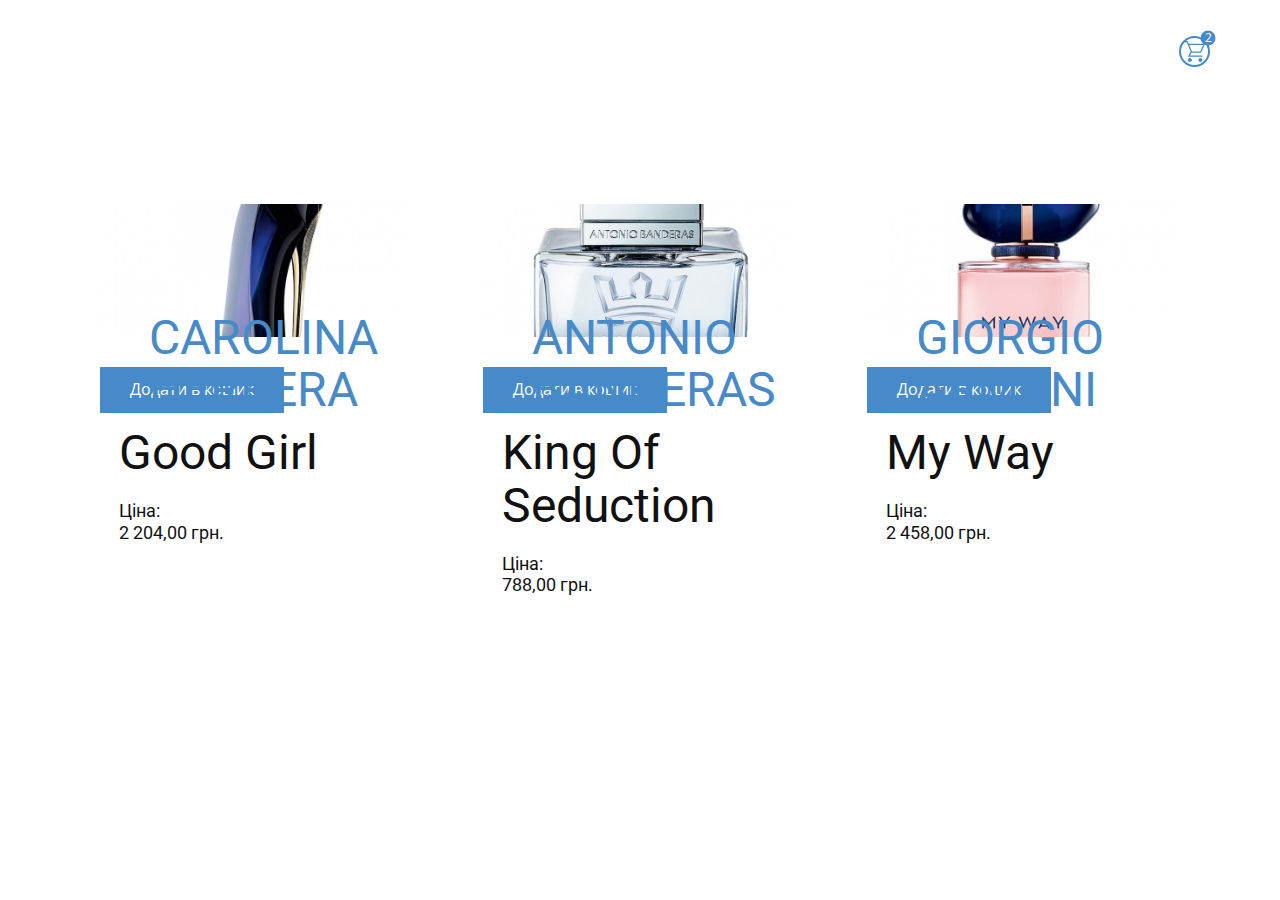
<file: index.html>
<!DOCTYPE html>
<html style="font-size: 16px;">
  <head>
    <meta name="viewport" content="width=device-width, initial-scale=1.0">
    <meta charset="utf-8">
    <meta name="keywords" content="CAROLINA HERRERAGood Girl, ​ANTONIO BANDERASKing Of Seduction, GIORGIO ARMANIMy Way">
    <meta name="description" content="">
    <meta name="page_type" content="np-template-header-footer-from-plugin">
    <title>О нас</title>
    <link rel="stylesheet" href="nicepage.css" media="screen">
<link rel="stylesheet" href="О-нас.css" media="screen">
    <script class="u-script" type="text/javascript" src="jquery.js" defer=""></script>
    <script class="u-script" type="text/javascript" src="nicepage.js" defer=""></script>
    <meta name="generator" content="Nicepage 4.9.5, nicepage.com">
    
    <link id="u-theme-google-font" rel="stylesheet" href="https://fonts.googleapis.com/css?family=Roboto:100,100i,300,300i,400,400i,500,500i,700,700i,900,900i|Open+Sans:300,300i,400,400i,500,500i,600,600i,700,700i,800,800i">
    
    
    
    
    <script type="application/ld+json">{
		"@context": "http://schema.org",
		"@type": "Organization",
		"name": ""
}</script>
    <meta name="theme-color" content="#478ac9">
    <meta property="og:title" content="О нас">
    <meta property="og:type" content="website">
  </head>
  <body data-home-page="О-нас.html" data-home-page-title="О нас" class="u-body u-xl-mode"><header class="u-clearfix u-header u-header" id="sec-addf"><div class="u-align-left-xs u-clearfix u-sheet u-valign-middle-lg u-valign-middle-md u-valign-middle-sm u-valign-middle-xl u-sheet-1"><!--shopping_cart-->
        <a class="u-shopping-cart u-shopping-cart-1" href="#"><span class="u-border-2 u-border-palette-1-base u-icon u-icon-circle u-shopping-cart-icon u-text-palette-1-base u-icon-1"><svg class="u-svg-link" preserveAspectRatio="xMidYMin slice" viewBox="0 0 16 16" style=""><use xmlns:xlink="http://www.w3.org/1999/xlink" xlink:href="#svg-b035"></use></svg><svg class="u-svg-content" viewBox="0 0 16 16" x="0px" y="0px" id="svg-b035"><path d="M14.5,3l-2.1,5H6.1L5.9,7.6L4,3H14.5 M0,0v1h2.1L5,8l-2,4h11v-1H4.6l1-2H13l3-7H3.6L2.8,0H0z M12.5,13
	c-0.8,0-1.5,0.7-1.5,1.5s0.7,1.5,1.5,1.5s1.5-0.7,1.5-1.5S13.3,13,12.5,13L12.5,13z M4.5,13C3.7,13,3,13.7,3,14.5S3.7,16,4.5,16
	S6,15.3,6,14.5S5.3,13,4.5,13L4.5,13z"></path></svg>
        <span class="u-icon-circle u-palette-1-base u-shopping-cart-count" style="font-size: 0.75rem;"><!--shopping_cart_count-->2<!--/shopping_cart_count--></span>
    </span>
        </a><!--/shopping_cart-->
      </div></header>
    <section class="u-clearfix u-section-1" id="sec-34e7">
      <div class="u-clearfix u-sheet u-sheet-1"><!--blog--><!--blog_options_json--><!--{"type":"Recent","source":"","tags":"","count":""}--><!--/blog_options_json-->
        <div class="u-blog u-container-style u-expanded-width u-layout-horizontal u-blog-1">
          <div class="u-list-control"></div>
          <div class="u-repeater u-repeater-1"><!--blog_post-->
            <div class="u-blog-post u-container-style u-repeater-item">
              <div class="u-container-layout u-similar-container u-container-layout-1">
                <a class="u-post-header-link" href="blog/пост-5.html"><!--blog_post_image-->
                  <img src="images/carolina-herrera-good-girl.jpg" alt="" class="u-blog-control u-expanded-width-lg u-expanded-width-md u-expanded-width-sm u-expanded-width-xl u-image u-image-default u-image-1" data-image-width="720" data-image-height="720"><!--/blog_post_image-->
                </a>
                <a id = "yourId2" class="u-btn u-button-style u-btn-1">Додати в кошик</a>
                <h1 class="u-text u-text-1">
                  <a href="https://www.brocard.ua/ua/brand/carolina_herrera" class="brand-name u-active-none u-border-none u-btn u-button-style u-hover-none u-none u-text-palette-1-base u-btn-2">CAROLINA HERRERA</a>Good Girl
                </h1>
                <h6 class="u-text u-text-2"> Ціна:<br>2&nbsp;204,00&nbsp;грн.
                </h6>
              </div>
            </div><!--/blog_post--><!--blog_post-->
            <div class="u-blog-post u-container-style u-repeater-item">
              <div class="u-container-layout u-similar-container u-container-layout-2">
                <a class="u-post-header-link" href="blog/пост-4.html"><!--blog_post_image-->
                  <img src="images/antonio-banderas-king-of-seduction.jpg" alt="" class="u-blog-control u-expanded-width-lg u-expanded-width-md u-expanded-width-sm u-expanded-width-xl u-image u-image-default u-image-2" data-image-width="720" data-image-height="720"><!--/blog_post_image-->
                </a>
                <a id = "yourId1"class="u-btn u-button-style u-btn-3">Додати в кошик</a>
                <h1 class="u-text u-text-3">
                  <a href="https://www.brocard.ua/ua/brand/antonio_banderas" class="brand-name u-active-none u-border-none u-btn u-button-style u-hover-none u-none u-text-palette-1-base u-btn-4">ANTONIO BANDERAS</a>King Of Seduction
                </h1>
                <h6 class="u-text u-text-4">Ціна:<br>788,00&nbsp;грн.
                </h6>
              </div>
            </div><!--/blog_post--><!--blog_post-->
            <div class="u-blog-post u-container-style u-repeater-item">
              <div class="u-container-layout u-similar-container u-container-layout-3">
                <a class="u-post-header-link" href="blog/пост-3.html"><!--blog_post_image-->
                  <img src="images/giorgio-armani-my-way.jpg" alt="" class="u-blog-control u-expanded-width-lg u-expanded-width-md u-expanded-width-sm u-expanded-width-xl u-image u-image-default u-image-3" data-image-width="720" data-image-height="720"><!--/blog_post_image-->
                </a>
                <a id = "yourId" class="u-btn u-button-style u-btn-5">Додати в кошик</a>
                <h1 class="u-text u-text-5">
                  <script>
                    document.getElementById('yourId').onclick = function(){
alert('Додано в корзину');
}
                  </script>
			<script>
                    document.getElementById('yourId1').onclick = function(){
alert('Додано в корзину');
}
                  </script>
			<script>
                    document.getElementById('yourId2').onclick = function(){
alert('Додано в корзину');
}
                  </script>
                  <a href="https://www.brocard.ua/ua/brand/giorgio_armani" class="brand-name u-active-none u-border-none u-btn u-button-style u-hover-none u-none u-text-palette-1-base u-btn-6">GIORGIO ARMANI</a>
                  <br>My Way
                </h1>
                <h6 class="u-text u-text-6"> Ціна:<br>2&nbsp;458,00&nbsp;грн.
                </h6>
              </div>
            </div><!--/blog_post-->
          </div>
          <div class="u-list-control"></div>
          <a class="u-absolute-vcenter u-gallery-nav u-gallery-nav-prev u-hidden-xs u-opacity u-opacity-70 u-spacing-10 u-text-body-alt-color u-gallery-nav-1" href="#" role="button">
            <span aria-hidden="true">
              <svg viewBox="0 0 451.847 451.847"><path d="M97.141,225.92c0-8.095,3.091-16.192,9.259-22.366L300.689,9.27c12.359-12.359,32.397-12.359,44.751,0
c12.354,12.354,12.354,32.388,0,44.748L173.525,225.92l171.903,171.909c12.354,12.354,12.354,32.391,0,44.744
c-12.354,12.365-32.386,12.365-44.745,0l-194.29-194.281C100.226,242.115,97.141,234.018,97.141,225.92z"></path></svg>
            </span>
            <span class="sr-only">
              <svg viewBox="0 0 451.847 451.847"><path d="M97.141,225.92c0-8.095,3.091-16.192,9.259-22.366L300.689,9.27c12.359-12.359,32.397-12.359,44.751,0
c12.354,12.354,12.354,32.388,0,44.748L173.525,225.92l171.903,171.909c12.354,12.354,12.354,32.391,0,44.744
c-12.354,12.365-32.386,12.365-44.745,0l-194.29-194.281C100.226,242.115,97.141,234.018,97.141,225.92z"></path></svg>
            </span>
          </a>
          <a class="u-absolute-vcenter u-gallery-nav u-gallery-nav-next u-hidden-xs u-opacity u-opacity-70 u-spacing-10 u-text-body-alt-color u-gallery-nav-2" href="#" role="button">
            <span aria-hidden="true">
              <svg viewBox="0 0 451.846 451.847"><path d="M345.441,248.292L151.154,442.573c-12.359,12.365-32.397,12.365-44.75,0c-12.354-12.354-12.354-32.391,0-44.744
L278.318,225.92L106.409,54.017c-12.354-12.359-12.354-32.394,0-44.748c12.354-12.359,32.391-12.359,44.75,0l194.287,194.284
c6.177,6.18,9.262,14.271,9.262,22.366C354.708,234.018,351.617,242.115,345.441,248.292z"></path></svg>
            </span>
            <span class="sr-only">
              <svg viewBox="0 0 451.846 451.847"><path d="M345.441,248.292L151.154,442.573c-12.359,12.365-32.397,12.365-44.75,0c-12.354-12.354-12.354-32.391,0-44.744
L278.318,225.92L106.409,54.017c-12.354-12.359-12.354-32.394,0-44.748c12.354-12.359,32.391-12.359,44.75,0l194.287,194.284
c6.177,6.18,9.262,14.271,9.262,22.366C354.708,234.018,351.617,242.115,345.441,248.292z"></path></svg>
            </span>
          </a>
        </div><!--/blog-->
      </div>
    </section>
    
    
    
    
    <footer class="u-align-center u-clearfix u-footer u-white u-footer" id="sec-1e5b"><div class="u-align-left-xs u-clearfix u-sheet u-sheet-1"></div></footer>
    
  </body>
</html>
</file>
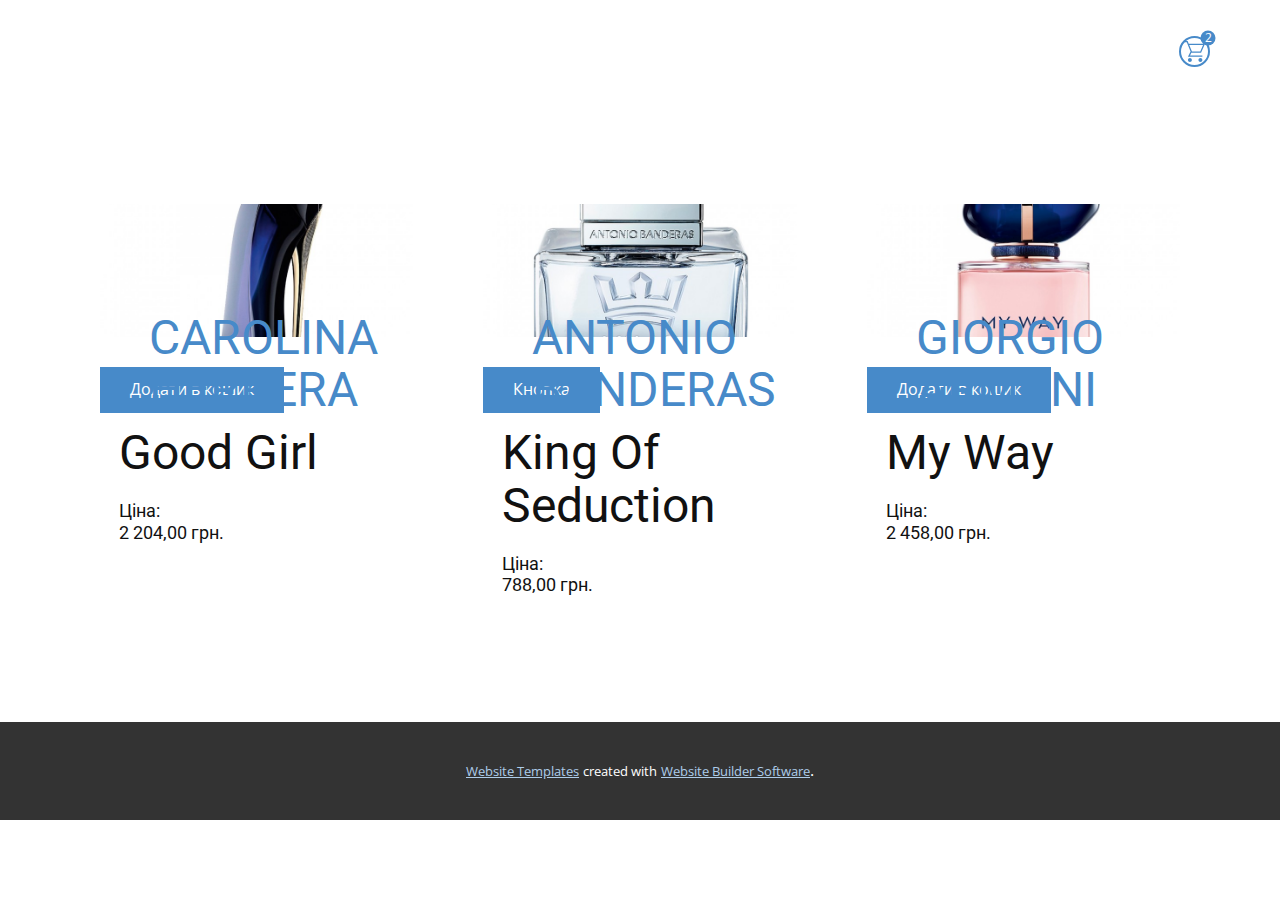
<file: О-нас.html>
<!DOCTYPE html>
<html style="font-size: 16px;">
  <head>
    <meta name="viewport" content="width=device-width, initial-scale=1.0">
    <meta charset="utf-8">
    <meta name="keywords" content="CAROLINA HERRERAGood Girl, ​ANTONIO BANDERASKing Of Seduction, GIORGIO ARMANIMy Way">
    <meta name="description" content="">
    <meta name="page_type" content="np-template-header-footer-from-plugin">
    <title>О нас</title>
    <link rel="stylesheet" href="nicepage.css" media="screen">
<link rel="stylesheet" href="О-нас.css" media="screen">
    <script class="u-script" type="text/javascript" src="jquery.js" defer=""></script>
    <script class="u-script" type="text/javascript" src="nicepage.js" defer=""></script>
    <meta name="generator" content="Nicepage 4.9.5, nicepage.com">
    
    <link id="u-theme-google-font" rel="stylesheet" href="https://fonts.googleapis.com/css?family=Roboto:100,100i,300,300i,400,400i,500,500i,700,700i,900,900i|Open+Sans:300,300i,400,400i,500,500i,600,600i,700,700i,800,800i">
    
    
    
    
    <script type="application/ld+json">{
		"@context": "http://schema.org",
		"@type": "Organization",
		"name": ""
}</script>
    <meta name="theme-color" content="#478ac9">
    <meta property="og:title" content="О нас">
    <meta property="og:type" content="website">
  </head>
  <body class="u-body u-xl-mode"><header class="u-clearfix u-header u-header" id="sec-addf"><div class="u-align-left-xs u-clearfix u-sheet u-valign-middle-lg u-valign-middle-md u-valign-middle-sm u-valign-middle-xl u-sheet-1"><!--shopping_cart-->
        <a class="u-shopping-cart u-shopping-cart-1" href="#"><span class="u-border-2 u-border-palette-1-base u-icon u-icon-circle u-shopping-cart-icon u-text-palette-1-base u-icon-1"><svg class="u-svg-link" preserveAspectRatio="xMidYMin slice" viewBox="0 0 16 16" style=""><use xmlns:xlink="http://www.w3.org/1999/xlink" xlink:href="#svg-b035"></use></svg><svg class="u-svg-content" viewBox="0 0 16 16" x="0px" y="0px" id="svg-b035"><path d="M14.5,3l-2.1,5H6.1L5.9,7.6L4,3H14.5 M0,0v1h2.1L5,8l-2,4h11v-1H4.6l1-2H13l3-7H3.6L2.8,0H0z M12.5,13
	c-0.8,0-1.5,0.7-1.5,1.5s0.7,1.5,1.5,1.5s1.5-0.7,1.5-1.5S13.3,13,12.5,13L12.5,13z M4.5,13C3.7,13,3,13.7,3,14.5S3.7,16,4.5,16
	S6,15.3,6,14.5S5.3,13,4.5,13L4.5,13z"></path></svg>
        <span class="u-icon-circle u-palette-1-base u-shopping-cart-count" style="font-size: 0.75rem;"><!--shopping_cart_count-->2<!--/shopping_cart_count--></span>
    </span>
        </a><!--/shopping_cart-->
      </div></header>
    <section class="u-clearfix u-section-1" id="sec-34e7">
      <div class="u-clearfix u-sheet u-sheet-1"><!--blog--><!--blog_options_json--><!--{"type":"Recent","source":"","tags":"","count":""}--><!--/blog_options_json-->
        <div class="u-blog u-container-style u-expanded-width u-layout-horizontal u-blog-1">
          <div class="u-list-control"></div>
          <div class="u-repeater u-repeater-1"><!--blog_post-->
            <div class="u-blog-post u-container-style u-repeater-item">
              <div class="u-container-layout u-similar-container u-container-layout-1">
                <a class="u-post-header-link" href="blog/пост-5.html"><!--blog_post_image-->
                  <img src="images/carolina-herrera-good-girl.jpg" alt="" class="u-blog-control u-expanded-width-lg u-expanded-width-md u-expanded-width-sm u-expanded-width-xl u-image u-image-default u-image-1" data-image-width="720" data-image-height="720"><!--/blog_post_image-->
                </a>
                <a href="https://nicepage.com/k/retro-website-templates" class="u-btn u-button-style u-btn-1">Додати в кошик</a>
                <h1 class="u-text u-text-1">
                  <a href="https://www.brocard.ua/ua/brand/carolina_herrera" class="brand-name u-active-none u-border-none u-btn u-button-style u-hover-none u-none u-text-palette-1-base u-btn-2">CAROLINA HERRERA</a>Good Girl
                </h1>
                <h6 class="u-text u-text-2"> Ціна:<br>2&nbsp;204,00&nbsp;грн.
                </h6>
              </div>
            </div><!--/blog_post--><!--blog_post-->
            <div class="u-blog-post u-container-style u-repeater-item">
              <div class="u-container-layout u-similar-container u-container-layout-2">
                <a class="u-post-header-link" href="blog/пост-4.html"><!--blog_post_image-->
                  <img src="images/antonio-banderas-king-of-seduction.jpg" alt="" class="u-blog-control u-expanded-width-lg u-expanded-width-md u-expanded-width-sm u-expanded-width-xl u-image u-image-default u-image-2" data-image-width="720" data-image-height="720"><!--/blog_post_image-->
                </a>
                <a href="https://nicepage.com/k/retro-website-templates" class="u-btn u-button-style u-btn-3">Кнопка</a>
                <h1 class="u-text u-text-3">
                  <a href="https://www.brocard.ua/ua/brand/antonio_banderas" class="brand-name u-active-none u-border-none u-btn u-button-style u-hover-none u-none u-text-palette-1-base u-btn-4">ANTONIO BANDERAS</a>King Of Seduction
                </h1>
                <h6 class="u-text u-text-4">Ціна:<br>788,00&nbsp;грн.
                </h6>
              </div>
            </div><!--/blog_post--><!--blog_post-->
            <div class="u-blog-post u-container-style u-repeater-item">
              <div class="u-container-layout u-similar-container u-container-layout-3">
                <a class="u-post-header-link" href="blog/пост-3.html"><!--blog_post_image-->
                  <img src="images/giorgio-armani-my-way.jpg" alt="" class="u-blog-control u-expanded-width-lg u-expanded-width-md u-expanded-width-sm u-expanded-width-xl u-image u-image-default u-image-3" data-image-width="720" data-image-height="720"><!--/blog_post_image-->
                </a>
                <a href="https://nicepage.com/k/retro-website-templates" class="u-btn u-button-style u-btn-5">Додати в кошик</a>
                <h1 class="u-text u-text-5">
                  <a href="https://www.brocard.ua/ua/brand/giorgio_armani" class="brand-name u-active-none u-border-none u-btn u-button-style u-hover-none u-none u-text-palette-1-base u-btn-6">GIORGIO ARMANI</a>
                  <br>My Way
                </h1>
                <h6 class="u-text u-text-6"> Ціна:<br>2&nbsp;458,00&nbsp;грн.
                </h6>
              </div>
            </div><!--/blog_post-->
          </div>
          <div class="u-list-control"></div>
          <a class="u-absolute-vcenter u-gallery-nav u-gallery-nav-prev u-hidden-xs u-opacity u-opacity-70 u-spacing-10 u-text-body-alt-color u-gallery-nav-1" href="#" role="button">
            <span aria-hidden="true">
              <svg viewBox="0 0 451.847 451.847"><path d="M97.141,225.92c0-8.095,3.091-16.192,9.259-22.366L300.689,9.27c12.359-12.359,32.397-12.359,44.751,0
c12.354,12.354,12.354,32.388,0,44.748L173.525,225.92l171.903,171.909c12.354,12.354,12.354,32.391,0,44.744
c-12.354,12.365-32.386,12.365-44.745,0l-194.29-194.281C100.226,242.115,97.141,234.018,97.141,225.92z"></path></svg>
            </span>
            <span class="sr-only">
              <svg viewBox="0 0 451.847 451.847"><path d="M97.141,225.92c0-8.095,3.091-16.192,9.259-22.366L300.689,9.27c12.359-12.359,32.397-12.359,44.751,0
c12.354,12.354,12.354,32.388,0,44.748L173.525,225.92l171.903,171.909c12.354,12.354,12.354,32.391,0,44.744
c-12.354,12.365-32.386,12.365-44.745,0l-194.29-194.281C100.226,242.115,97.141,234.018,97.141,225.92z"></path></svg>
            </span>
          </a>
          <a class="u-absolute-vcenter u-gallery-nav u-gallery-nav-next u-hidden-xs u-opacity u-opacity-70 u-spacing-10 u-text-body-alt-color u-gallery-nav-2" href="#" role="button">
            <span aria-hidden="true">
              <svg viewBox="0 0 451.846 451.847"><path d="M345.441,248.292L151.154,442.573c-12.359,12.365-32.397,12.365-44.75,0c-12.354-12.354-12.354-32.391,0-44.744
L278.318,225.92L106.409,54.017c-12.354-12.359-12.354-32.394,0-44.748c12.354-12.359,32.391-12.359,44.75,0l194.287,194.284
c6.177,6.18,9.262,14.271,9.262,22.366C354.708,234.018,351.617,242.115,345.441,248.292z"></path></svg>
            </span>
            <span class="sr-only">
              <svg viewBox="0 0 451.846 451.847"><path d="M345.441,248.292L151.154,442.573c-12.359,12.365-32.397,12.365-44.75,0c-12.354-12.354-12.354-32.391,0-44.744
L278.318,225.92L106.409,54.017c-12.354-12.359-12.354-32.394,0-44.748c12.354-12.359,32.391-12.359,44.75,0l194.287,194.284
c6.177,6.18,9.262,14.271,9.262,22.366C354.708,234.018,351.617,242.115,345.441,248.292z"></path></svg>
            </span>
          </a>
        </div><!--/blog-->
      </div>
    </section>
    
    
    
    
    <footer class="u-align-center u-clearfix u-footer u-white u-footer" id="sec-1e5b"><div class="u-align-left-xs u-clearfix u-sheet u-sheet-1"></div></footer>
    <section class="u-backlink u-clearfix u-grey-80">
      <a class="u-link" href="https://nicepage.com/website-templates" target="_blank">
        <span>Website Templates</span>
      </a>
      <p class="u-text">
        <span>created with</span>
      </p>
      <a class="u-link" href="" target="_blank">
        <span>Website Builder Software</span>
      </a>. 
    </section>
  </body>
</html>
</file>
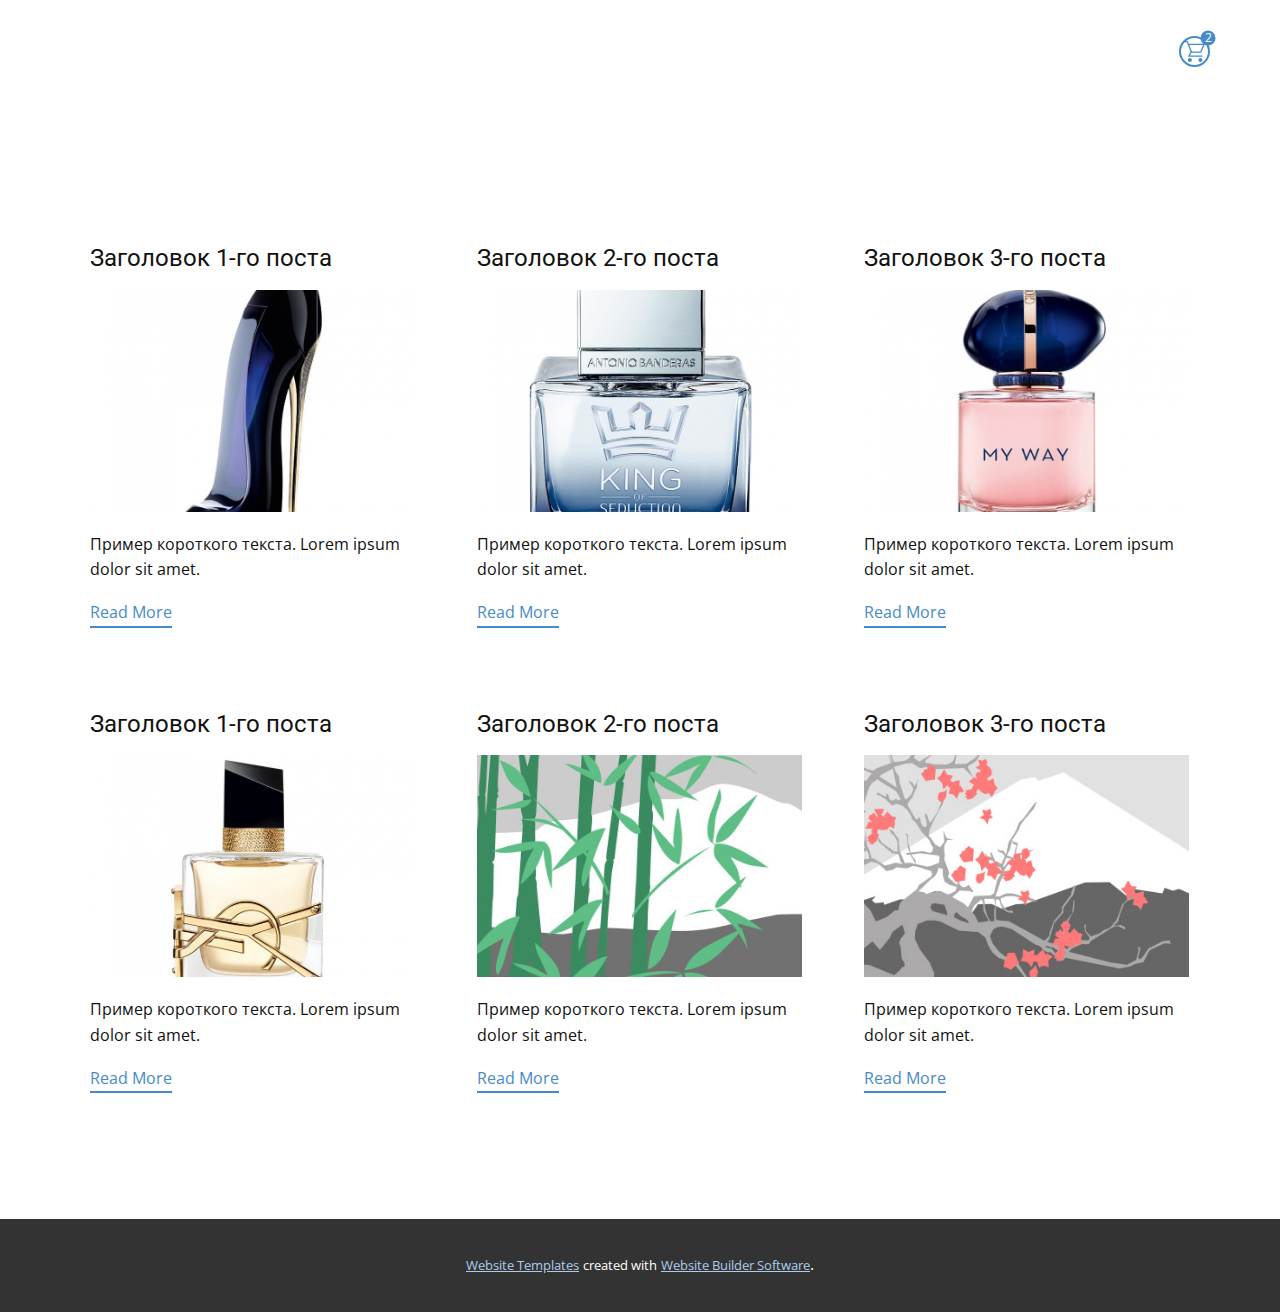
<file: blog/blog.html>
<html style="font-size: 16px;"><head>
    <meta name="viewport" content="width=device-width, initial-scale=1.0">
    <meta charset="utf-8">
    <meta name="keywords" content="Welcome!">
    <meta name="description" content="">
    <meta name="page_type" content="np-template-header-footer-from-plugin">
    <title>Blog Template</title>
    <link rel="stylesheet" href="../nicepage.css" media="screen">
<link rel="stylesheet" href="../Blog-Template.css" media="screen">
    <script class="u-script" type="text/javascript" src="../jquery.js" defer=""></script>
    <script class="u-script" type="text/javascript" src="../nicepage.js" defer=""></script>
    <meta name="generator" content="Nicepage 4.9.5, nicepage.com">
    <link id="u-theme-google-font" rel="stylesheet" href="https://fonts.googleapis.com/css?family=Roboto:100,100i,300,300i,400,400i,500,500i,700,700i,900,900i|Open+Sans:300,300i,400,400i,500,500i,600,600i,700,700i,800,800i">
    
    
    
    
    <script type="application/ld+json">{
		"@context": "http://schema.org",
		"@type": "Organization",
		"name": ""
}</script>
    <meta name="theme-color" content="#478ac9">
  </head>
  <body class="u-body u-xl-mode"><header class="u-clearfix u-header u-header" id="sec-addf"><div class="u-align-left-xs u-clearfix u-sheet u-valign-middle-lg u-valign-middle-md u-valign-middle-sm u-valign-middle-xl u-sheet-1"><!--shopping_cart-->
        <a class="u-shopping-cart u-shopping-cart-1" href="#"><span class="u-border-2 u-border-palette-1-base u-icon u-icon-circle u-shopping-cart-icon u-text-palette-1-base u-icon-1"><svg class="u-svg-link" preserveAspectRatio="xMidYMin slice" viewBox="0 0 16 16" style=""><use xmlns:xlink="http://www.w3.org/1999/xlink" xlink:href="#svg-b035"></use></svg><svg class="u-svg-content" viewBox="0 0 16 16" x="0px" y="0px" id="svg-b035"><path d="M14.5,3l-2.1,5H6.1L5.9,7.6L4,3H14.5 M0,0v1h2.1L5,8l-2,4h11v-1H4.6l1-2H13l3-7H3.6L2.8,0H0z M12.5,13
	c-0.8,0-1.5,0.7-1.5,1.5s0.7,1.5,1.5,1.5s1.5-0.7,1.5-1.5S13.3,13,12.5,13L12.5,13z M4.5,13C3.7,13,3,13.7,3,14.5S3.7,16,4.5,16
	S6,15.3,6,14.5S5.3,13,4.5,13L4.5,13z"></path></svg>
        <span class="u-icon-circle u-palette-1-base u-shopping-cart-count" style="font-size: 0.75rem;"><!--shopping_cart_count-->2<!--/shopping_cart_count--></span>
    </span>
        </a><!--/shopping_cart-->
      </div></header>
    <section class="u-clearfix u-section-1" id="sec-68e6">
      <div class="u-clearfix u-sheet u-valign-middle u-sheet-1"><!--blog--><!--blog_options_json--><!--{"type":"Recent","source":"","tags":"","count":""}--><!--/blog_options_json-->
        <div class="u-blog u-expanded-width u-repeater u-repeater-1"><!--blog_post-->
          <div class="u-blog-post u-container-style u-repeater-item u-white u-repeater-item-1">
            <div class="u-container-layout u-similar-container u-valign-top u-container-layout-1"><!--blog_post_header-->
              <h4 class="u-blog-control u-text u-text-1">
                <a class="u-post-header-link" href="../blog/пост-5.html"><!--blog_post_header_content-->Заголовок 1-го поста<!--/blog_post_header_content--></a>
              </h4><!--/blog_post_header--><!--blog_post_image-->
              <a class="u-post-header-link" href="../blog/пост-5.html"><img alt="" class="u-blog-control u-expanded-width u-image u-image-default u-image-1" src="../images/carolina-herrera-good-girl.jpg"></a><!--/blog_post_image--><!--blog_post_content-->
              <div class="u-blog-control u-post-content u-text u-text-2 fr-view">Пример короткого текста. Lorem ipsum dolor sit amet.</div><!--/blog_post_content--><!--blog_post_readmore-->
              <a href="../blog/пост-5.html" class="u-blog-control u-border-2 u-border-palette-1-base u-btn u-btn-rectangle u-button-style u-none u-btn-1"><!--blog_post_readmore_content--><!--options_json--><!--{"content":"Read More","defaultValue":"Читать дальше"}--><!--/options_json-->Read More<!--/blog_post_readmore_content--></a><!--/blog_post_readmore-->
            </div>
          </div><div class="u-blog-post u-container-style u-repeater-item u-video-cover u-white">
            <div class="u-container-layout u-similar-container u-valign-top u-container-layout-2"><!--blog_post_header-->
              <h4 class="u-blog-control u-text u-text-3">
                <a class="u-post-header-link" href="../blog/пост-4.html"><!--blog_post_header_content-->Заголовок 2-го поста<!--/blog_post_header_content--></a>
              </h4><!--/blog_post_header--><!--blog_post_image-->
              <a class="u-post-header-link" href="../blog/пост-4.html"><img alt="" class="u-blog-control u-expanded-width u-image u-image-default u-image-2" src="../images/antonio-banderas-king-of-seduction.jpg"></a><!--/blog_post_image--><!--blog_post_content-->
              <div class="u-blog-control u-post-content u-text u-text-4 fr-view">Пример короткого текста. Lorem ipsum dolor sit amet.</div><!--/blog_post_content--><!--blog_post_readmore-->
              <a href="../blog/пост-4.html" class="u-blog-control u-border-2 u-border-palette-1-base u-btn u-btn-rectangle u-button-style u-none u-btn-2"><!--blog_post_readmore_content--><!--options_json--><!--{"content":"Read More","defaultValue":"Читать дальше"}--><!--/options_json-->Read More<!--/blog_post_readmore_content--></a><!--/blog_post_readmore-->
            </div>
          </div><div class="u-blog-post u-container-style u-repeater-item u-video-cover u-white">
            <div class="u-container-layout u-similar-container u-valign-top u-container-layout-3"><!--blog_post_header-->
              <h4 class="u-blog-control u-text u-text-5">
                <a class="u-post-header-link" href="../blog/пост-3.html"><!--blog_post_header_content-->Заголовок 3-го поста<!--/blog_post_header_content--></a>
              </h4><!--/blog_post_header--><!--blog_post_image-->
              <a class="u-post-header-link" href="../blog/пост-3.html"><img alt="" class="u-blog-control u-expanded-width u-image u-image-default u-image-3" src="../images/giorgio-armani-my-way.jpg"></a><!--/blog_post_image--><!--blog_post_content-->
              <div class="u-blog-control u-post-content u-text u-text-6 fr-view">Пример короткого текста. Lorem ipsum dolor sit amet.</div><!--/blog_post_content--><!--blog_post_readmore-->
              <a href="../blog/пост-3.html" class="u-blog-control u-border-2 u-border-palette-1-base u-btn u-btn-rectangle u-button-style u-none u-btn-3"><!--blog_post_readmore_content--><!--options_json--><!--{"content":"Read More","defaultValue":"Читать дальше"}--><!--/options_json-->Read More<!--/blog_post_readmore_content--></a><!--/blog_post_readmore-->
            </div>
          </div><div class="u-blog-post u-container-style u-repeater-item u-white u-repeater-item-1">
            <div class="u-container-layout u-similar-container u-valign-top u-container-layout-1"><!--blog_post_header-->
              <h4 class="u-blog-control u-text u-text-1">
                <a class="u-post-header-link" href="../blog/пост-2.html"><!--blog_post_header_content-->Заголовок 1-го поста<!--/blog_post_header_content--></a>
              </h4><!--/blog_post_header--><!--blog_post_image-->
              <a class="u-post-header-link" href="../blog/пост-2.html"><img alt="" class="u-blog-control u-expanded-width u-image u-image-default u-image-1" src="../images/yves-saint-laurent-libre.jpg"></a><!--/blog_post_image--><!--blog_post_content-->
              <div class="u-blog-control u-post-content u-text u-text-2 fr-view">Пример короткого текста. Lorem ipsum dolor sit amet.</div><!--/blog_post_content--><!--blog_post_readmore-->
              <a href="../blog/пост-2.html" class="u-blog-control u-border-2 u-border-palette-1-base u-btn u-btn-rectangle u-button-style u-none u-btn-1"><!--blog_post_readmore_content--><!--options_json--><!--{"content":"Read More","defaultValue":"Читать дальше"}--><!--/options_json-->Read More<!--/blog_post_readmore_content--></a><!--/blog_post_readmore-->
            </div>
          </div><div class="u-blog-post u-container-style u-repeater-item u-video-cover u-white">
            <div class="u-container-layout u-similar-container u-valign-top u-container-layout-2"><!--blog_post_header-->
              <h4 class="u-blog-control u-text u-text-3">
                <a class="u-post-header-link" href="../blog/пост-1.html"><!--blog_post_header_content-->Заголовок 2-го поста<!--/blog_post_header_content--></a>
              </h4><!--/blog_post_header--><!--blog_post_image-->
              <a class="u-post-header-link" href="../blog/пост-1.html"><img alt="" class="u-blog-control u-expanded-width u-image u-image-default u-image-2" src="[data-uri]"></a><!--/blog_post_image--><!--blog_post_content-->
              <div class="u-blog-control u-post-content u-text u-text-4 fr-view">Пример короткого текста. Lorem ipsum dolor sit amet.</div><!--/blog_post_content--><!--blog_post_readmore-->
              <a href="../blog/пост-1.html" class="u-blog-control u-border-2 u-border-palette-1-base u-btn u-btn-rectangle u-button-style u-none u-btn-2"><!--blog_post_readmore_content--><!--options_json--><!--{"content":"Read More","defaultValue":"Читать дальше"}--><!--/options_json-->Read More<!--/blog_post_readmore_content--></a><!--/blog_post_readmore-->
            </div>
          </div><div class="u-blog-post u-container-style u-repeater-item u-video-cover u-white">
            <div class="u-container-layout u-similar-container u-valign-top u-container-layout-3"><!--blog_post_header-->
              <h4 class="u-blog-control u-text u-text-5">
                <a class="u-post-header-link" href="../blog/пост.html"><!--blog_post_header_content-->Заголовок 3-го поста<!--/blog_post_header_content--></a>
              </h4><!--/blog_post_header--><!--blog_post_image-->
              <a class="u-post-header-link" href="../blog/пост.html"><img alt="" class="u-blog-control u-expanded-width u-image u-image-default u-image-3" src="[data-uri]"></a><!--/blog_post_image--><!--blog_post_content-->
              <div class="u-blog-control u-post-content u-text u-text-6 fr-view">Пример короткого текста. Lorem ipsum dolor sit amet.</div><!--/blog_post_content--><!--blog_post_readmore-->
              <a href="../blog/пост.html" class="u-blog-control u-border-2 u-border-palette-1-base u-btn u-btn-rectangle u-button-style u-none u-btn-3"><!--blog_post_readmore_content--><!--options_json--><!--{"content":"Read More","defaultValue":"Читать дальше"}--><!--/options_json-->Read More<!--/blog_post_readmore_content--></a><!--/blog_post_readmore-->
            </div>
          </div><!--/blog_post--><!--blog_post-->
          <!--/blog_post--><!--blog_post-->
          <!--/blog_post-->
        </div><!--/blog-->
      </div>
    </section>
    
    
    
    
    <footer class="u-align-center u-clearfix u-footer u-white u-footer" id="sec-1e5b"><div class="u-align-left-xs u-clearfix u-sheet u-sheet-1"></div></footer>
    <section class="u-backlink u-clearfix u-grey-80">
      <a class="u-link" href="https://nicepage.com/website-templates" target="_blank">
        <span>Website Templates</span>
      </a>
      <p class="u-text">
        <span>created with</span>
      </p>
      <a class="u-link" href="" target="_blank">
        <span>Website Builder Software</span>
      </a>. 
    </section>
  
</body></html>
</file>
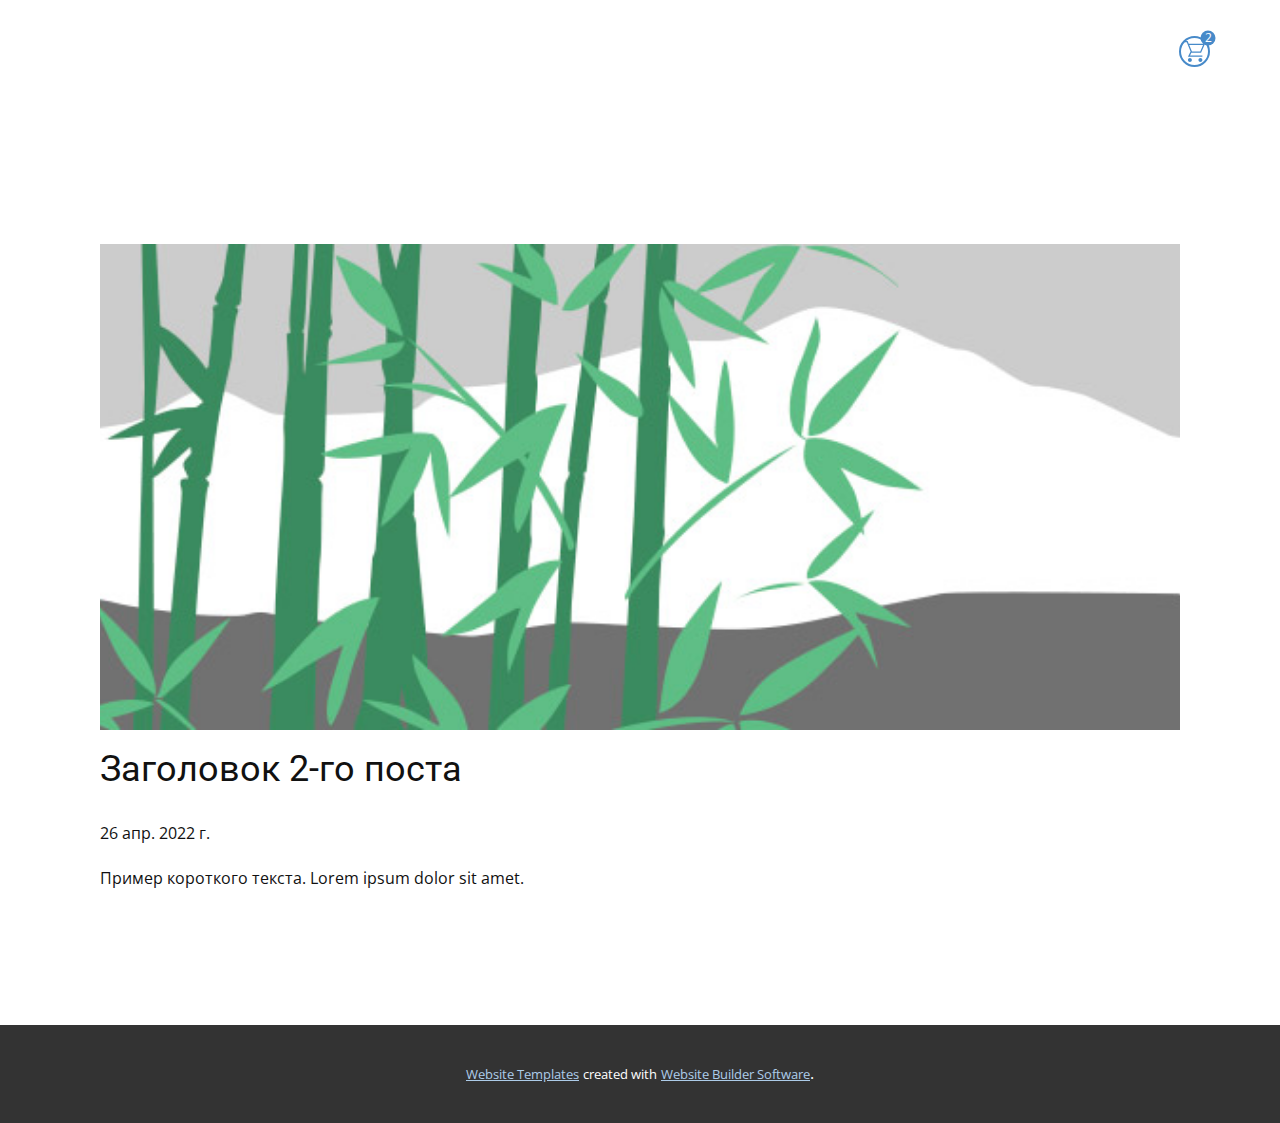
<file: blog/пост-1.html>
<!doctype html>
<html style="font-size: 16px;"><head>
    <meta name="viewport" content="width=device-width, initial-scale=1.0">
    <meta charset="utf-8">
    <meta name="keywords" content="Заголовок 1-го поста">
    <meta name="description" content="">
    <meta name="page_type" content="np-template-header-footer-from-plugin">
    <title>Заголовок 2-го поста</title>
    <link rel="stylesheet" href="../nicepage.css" media="screen">
<link rel="stylesheet" href="../Post-Template.css" media="screen">
    <script class="u-script" type="text/javascript" src="../jquery.js" defer=""></script>
    <script class="u-script" type="text/javascript" src="../nicepage.js" defer=""></script>
    <meta name="generator" content="Nicepage 4.9.5, nicepage.com">
    <link id="u-theme-google-font" rel="stylesheet" href="https://fonts.googleapis.com/css?family=Roboto:100,100i,300,300i,400,400i,500,500i,700,700i,900,900i|Open+Sans:300,300i,400,400i,500,500i,600,600i,700,700i,800,800i">
    
    
    
    
    <script type="application/ld+json">{
		"@context": "http://schema.org",
		"@type": "Organization",
		"name": ""
}</script>
    <meta name="theme-color" content="#478ac9">
  </head>
  <body class="u-body u-xl-mode"><header class="u-clearfix u-header u-header" id="sec-addf"><div class="u-align-left-xs u-clearfix u-sheet u-valign-middle-lg u-valign-middle-md u-valign-middle-sm u-valign-middle-xl u-sheet-1"><!--shopping_cart-->
        <a class="u-shopping-cart u-shopping-cart-1" href="#"><span class="u-border-2 u-border-palette-1-base u-icon u-icon-circle u-shopping-cart-icon u-text-palette-1-base u-icon-1"><svg class="u-svg-link" preserveAspectRatio="xMidYMin slice" viewBox="0 0 16 16" style=""><use xmlns:xlink="http://www.w3.org/1999/xlink" xlink:href="#svg-b035"></use></svg><svg class="u-svg-content" viewBox="0 0 16 16" x="0px" y="0px" id="svg-b035"><path d="M14.5,3l-2.1,5H6.1L5.9,7.6L4,3H14.5 M0,0v1h2.1L5,8l-2,4h11v-1H4.6l1-2H13l3-7H3.6L2.8,0H0z M12.5,13
	c-0.8,0-1.5,0.7-1.5,1.5s0.7,1.5,1.5,1.5s1.5-0.7,1.5-1.5S13.3,13,12.5,13L12.5,13z M4.5,13C3.7,13,3,13.7,3,14.5S3.7,16,4.5,16
	S6,15.3,6,14.5S5.3,13,4.5,13L4.5,13z"></path></svg>
        <span class="u-icon-circle u-palette-1-base u-shopping-cart-count" style="font-size: 0.75rem;"><!--shopping_cart_count-->2<!--/shopping_cart_count--></span>
    </span>
        </a><!--/shopping_cart-->
      </div></header>
    <section class="u-align-center u-clearfix u-section-1" id="sec-4aea">
      <div class="u-clearfix u-sheet u-valign-middle-md u-valign-middle-sm u-valign-middle-xs u-sheet-1"><!--post_details--><!--post_details_options_json--><!--{"source":""}--><!--/post_details_options_json--><!--blog_post-->
        <div class="u-container-style u-expanded-width u-post-details u-post-details-1">
          <div class="u-container-layout u-valign-middle u-container-layout-1"><!--blog_post_image-->
            <img alt="" class="u-blog-control u-expanded-width u-image u-image-default u-image-1" src="[data-uri]"><!--/blog_post_image--><!--blog_post_header-->
            <h2 class="u-blog-control u-text u-text-1">Заголовок 2-го поста</h2><!--/blog_post_header--><!--blog_post_metadata-->
            <div class="u-blog-control u-metadata u-metadata-1"><!--blog_post_metadata_date-->
              <span class="u-meta-date u-meta-icon">26 апр. 2022 г.</span><!--/blog_post_metadata_date--><!--blog_post_metadata_category-->
              <!--/blog_post_metadata_category--><!--blog_post_metadata_comments-->
              <!--/blog_post_metadata_comments-->
            </div><!--/blog_post_metadata--><!--blog_post_content-->
            <div class="u-align-justify u-blog-control u-post-content u-text u-text-2 fr-view">
  Пример короткого текста. Lorem ipsum dolor sit amet.
  </div><!--/blog_post_content-->
          </div>
        </div><!--/blog_post--><!--/post_details-->
      </div>
    </section>
    
    
    
    
    <footer class="u-align-center u-clearfix u-footer u-white u-footer" id="sec-1e5b"><div class="u-align-left-xs u-clearfix u-sheet u-sheet-1"></div></footer>
    <section class="u-backlink u-clearfix u-grey-80">
      <a class="u-link" href="https://nicepage.com/website-templates" target="_blank">
        <span>Website Templates</span>
      </a>
      <p class="u-text">
        <span>created with</span>
      </p>
      <a class="u-link" href="" target="_blank">
        <span>Website Builder Software</span>
      </a>. 
    </section>
  
</body></html>
</file>
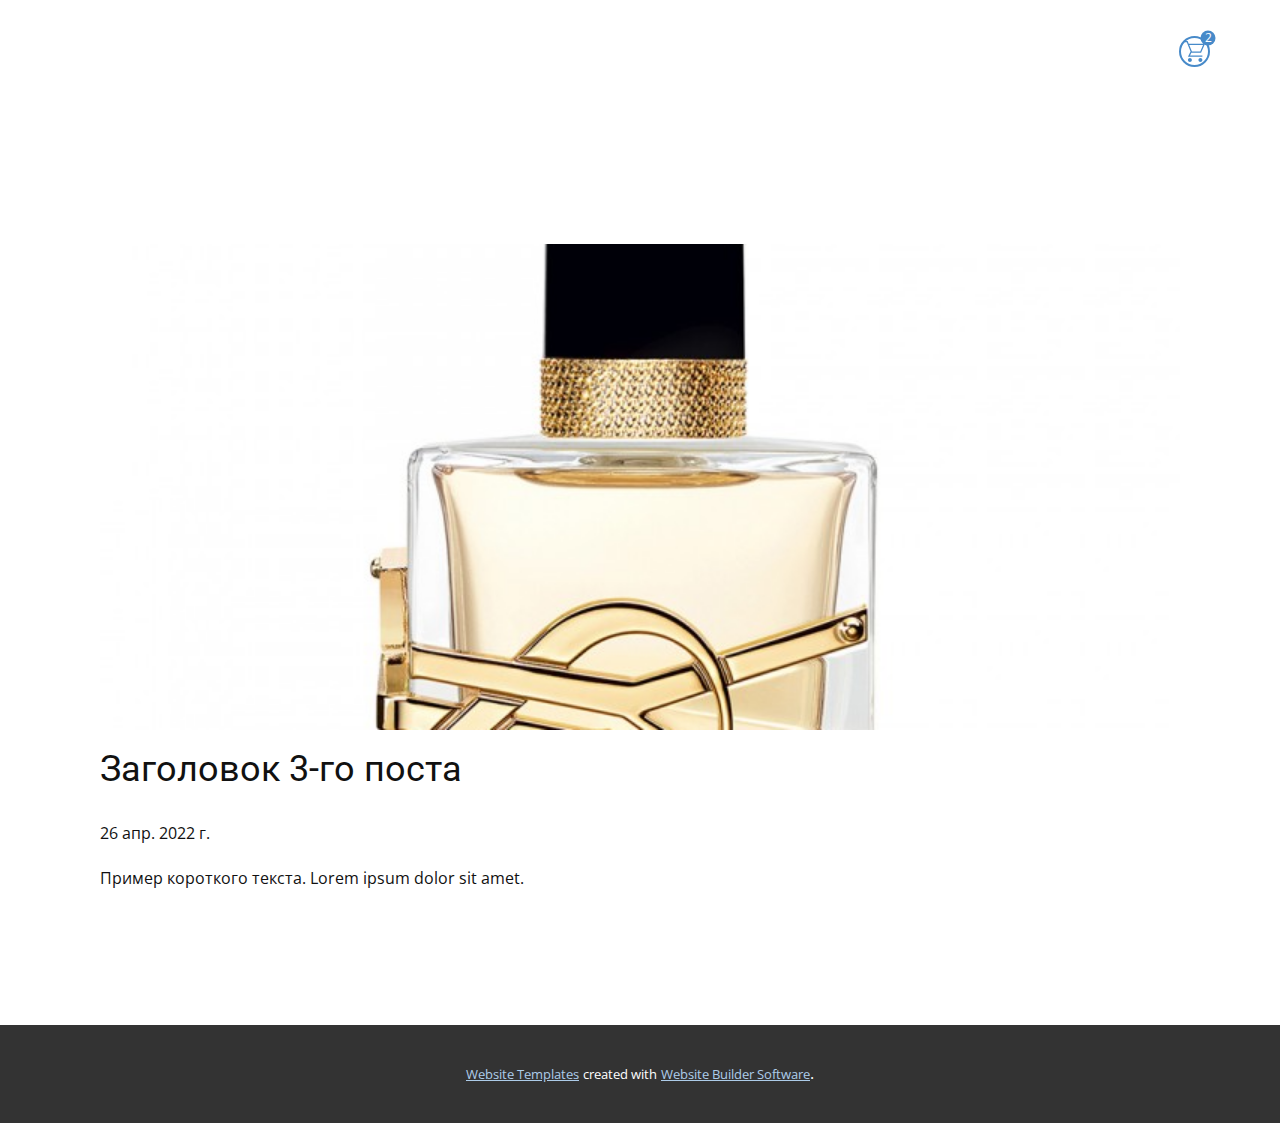
<file: blog/пост-2.html>
<!doctype html>
<html style="font-size: 16px;"><head>
    <meta name="viewport" content="width=device-width, initial-scale=1.0">
    <meta charset="utf-8">
    <meta name="keywords" content="Заголовок 1-го поста">
    <meta name="description" content="">
    <meta name="page_type" content="np-template-header-footer-from-plugin">
    <title>Заголовок 3-го поста</title>
    <link rel="stylesheet" href="../nicepage.css" media="screen">
<link rel="stylesheet" href="../Post-Template.css" media="screen">
    <script class="u-script" type="text/javascript" src="../jquery.js" defer=""></script>
    <script class="u-script" type="text/javascript" src="../nicepage.js" defer=""></script>
    <meta name="generator" content="Nicepage 4.9.5, nicepage.com">
    <link id="u-theme-google-font" rel="stylesheet" href="https://fonts.googleapis.com/css?family=Roboto:100,100i,300,300i,400,400i,500,500i,700,700i,900,900i|Open+Sans:300,300i,400,400i,500,500i,600,600i,700,700i,800,800i">
    
    
    
    
    <script type="application/ld+json">{
		"@context": "http://schema.org",
		"@type": "Organization",
		"name": ""
}</script>
    <meta name="theme-color" content="#478ac9">
  </head>
  <body class="u-body u-xl-mode"><header class="u-clearfix u-header u-header" id="sec-addf"><div class="u-align-left-xs u-clearfix u-sheet u-valign-middle-lg u-valign-middle-md u-valign-middle-sm u-valign-middle-xl u-sheet-1"><!--shopping_cart-->
        <a class="u-shopping-cart u-shopping-cart-1" href="#"><span class="u-border-2 u-border-palette-1-base u-icon u-icon-circle u-shopping-cart-icon u-text-palette-1-base u-icon-1"><svg class="u-svg-link" preserveAspectRatio="xMidYMin slice" viewBox="0 0 16 16" style=""><use xmlns:xlink="http://www.w3.org/1999/xlink" xlink:href="#svg-b035"></use></svg><svg class="u-svg-content" viewBox="0 0 16 16" x="0px" y="0px" id="svg-b035"><path d="M14.5,3l-2.1,5H6.1L5.9,7.6L4,3H14.5 M0,0v1h2.1L5,8l-2,4h11v-1H4.6l1-2H13l3-7H3.6L2.8,0H0z M12.5,13
	c-0.8,0-1.5,0.7-1.5,1.5s0.7,1.5,1.5,1.5s1.5-0.7,1.5-1.5S13.3,13,12.5,13L12.5,13z M4.5,13C3.7,13,3,13.7,3,14.5S3.7,16,4.5,16
	S6,15.3,6,14.5S5.3,13,4.5,13L4.5,13z"></path></svg>
        <span class="u-icon-circle u-palette-1-base u-shopping-cart-count" style="font-size: 0.75rem;"><!--shopping_cart_count-->2<!--/shopping_cart_count--></span>
    </span>
        </a><!--/shopping_cart-->
      </div></header>
    <section class="u-align-center u-clearfix u-section-1" id="sec-4aea">
      <div class="u-clearfix u-sheet u-valign-middle-md u-valign-middle-sm u-valign-middle-xs u-sheet-1"><!--post_details--><!--post_details_options_json--><!--{"source":""}--><!--/post_details_options_json--><!--blog_post-->
        <div class="u-container-style u-expanded-width u-post-details u-post-details-1">
          <div class="u-container-layout u-valign-middle u-container-layout-1"><!--blog_post_image-->
            <img alt="" class="u-blog-control u-expanded-width u-image u-image-default u-image-1" src="../images/yves-saint-laurent-libre.jpg"><!--/blog_post_image--><!--blog_post_header-->
            <h2 class="u-blog-control u-text u-text-1">Заголовок 3-го поста</h2><!--/blog_post_header--><!--blog_post_metadata-->
            <div class="u-blog-control u-metadata u-metadata-1"><!--blog_post_metadata_date-->
              <span class="u-meta-date u-meta-icon">26 апр. 2022 г.</span><!--/blog_post_metadata_date--><!--blog_post_metadata_category-->
              <!--/blog_post_metadata_category--><!--blog_post_metadata_comments-->
              <!--/blog_post_metadata_comments-->
            </div><!--/blog_post_metadata--><!--blog_post_content-->
            <div class="u-align-justify u-blog-control u-post-content u-text u-text-2 fr-view">
  Пример короткого текста. Lorem ipsum dolor sit amet.
  </div><!--/blog_post_content-->
          </div>
        </div><!--/blog_post--><!--/post_details-->
      </div>
    </section>
    
    
    
    
    <footer class="u-align-center u-clearfix u-footer u-white u-footer" id="sec-1e5b"><div class="u-align-left-xs u-clearfix u-sheet u-sheet-1"></div></footer>
    <section class="u-backlink u-clearfix u-grey-80">
      <a class="u-link" href="https://nicepage.com/website-templates" target="_blank">
        <span>Website Templates</span>
      </a>
      <p class="u-text">
        <span>created with</span>
      </p>
      <a class="u-link" href="" target="_blank">
        <span>Website Builder Software</span>
      </a>. 
    </section>
  
</body></html>
</file>
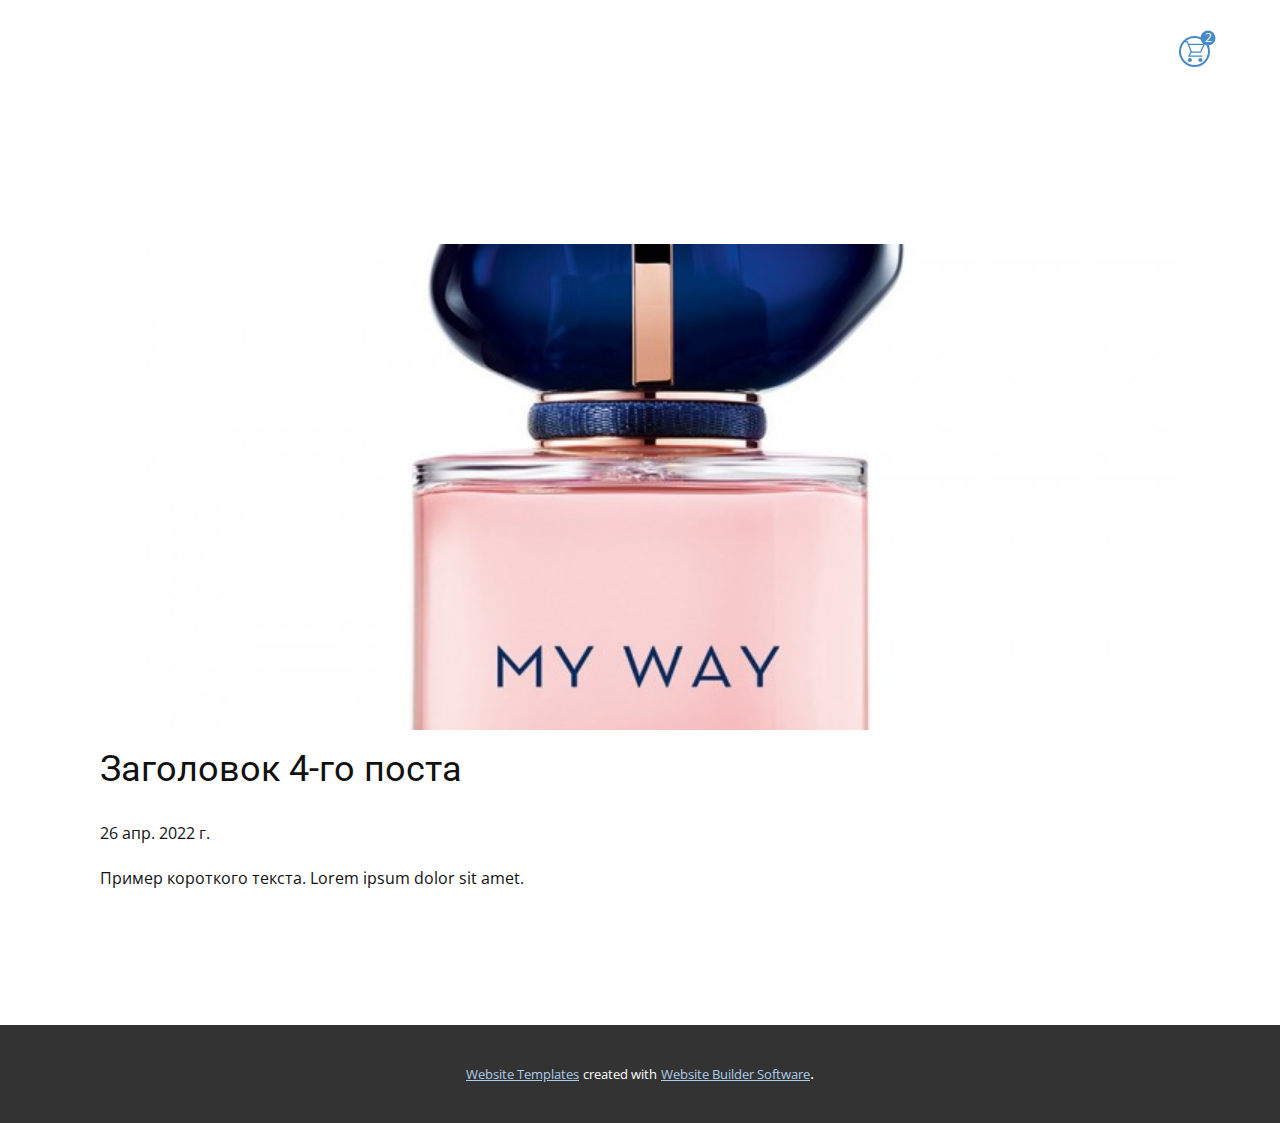
<file: blog/пост-3.html>
<!doctype html>
<html style="font-size: 16px;"><head>
    <meta name="viewport" content="width=device-width, initial-scale=1.0">
    <meta charset="utf-8">
    <meta name="keywords" content="Заголовок 1-го поста">
    <meta name="description" content="">
    <meta name="page_type" content="np-template-header-footer-from-plugin">
    <title>Заголовок 4-го поста</title>
    <link rel="stylesheet" href="../nicepage.css" media="screen">
<link rel="stylesheet" href="../Post-Template.css" media="screen">
    <script class="u-script" type="text/javascript" src="../jquery.js" defer=""></script>
    <script class="u-script" type="text/javascript" src="../nicepage.js" defer=""></script>
    <meta name="generator" content="Nicepage 4.9.5, nicepage.com">
    <link id="u-theme-google-font" rel="stylesheet" href="https://fonts.googleapis.com/css?family=Roboto:100,100i,300,300i,400,400i,500,500i,700,700i,900,900i|Open+Sans:300,300i,400,400i,500,500i,600,600i,700,700i,800,800i">
    
    
    
    
    <script type="application/ld+json">{
		"@context": "http://schema.org",
		"@type": "Organization",
		"name": ""
}</script>
    <meta name="theme-color" content="#478ac9">
  </head>
  <body class="u-body u-xl-mode"><header class="u-clearfix u-header u-header" id="sec-addf"><div class="u-align-left-xs u-clearfix u-sheet u-valign-middle-lg u-valign-middle-md u-valign-middle-sm u-valign-middle-xl u-sheet-1"><!--shopping_cart-->
        <a class="u-shopping-cart u-shopping-cart-1" href="#"><span class="u-border-2 u-border-palette-1-base u-icon u-icon-circle u-shopping-cart-icon u-text-palette-1-base u-icon-1"><svg class="u-svg-link" preserveAspectRatio="xMidYMin slice" viewBox="0 0 16 16" style=""><use xmlns:xlink="http://www.w3.org/1999/xlink" xlink:href="#svg-b035"></use></svg><svg class="u-svg-content" viewBox="0 0 16 16" x="0px" y="0px" id="svg-b035"><path d="M14.5,3l-2.1,5H6.1L5.9,7.6L4,3H14.5 M0,0v1h2.1L5,8l-2,4h11v-1H4.6l1-2H13l3-7H3.6L2.8,0H0z M12.5,13
	c-0.8,0-1.5,0.7-1.5,1.5s0.7,1.5,1.5,1.5s1.5-0.7,1.5-1.5S13.3,13,12.5,13L12.5,13z M4.5,13C3.7,13,3,13.7,3,14.5S3.7,16,4.5,16
	S6,15.3,6,14.5S5.3,13,4.5,13L4.5,13z"></path></svg>
        <span class="u-icon-circle u-palette-1-base u-shopping-cart-count" style="font-size: 0.75rem;"><!--shopping_cart_count-->2<!--/shopping_cart_count--></span>
    </span>
        </a><!--/shopping_cart-->
      </div></header>
    <section class="u-align-center u-clearfix u-section-1" id="sec-4aea">
      <div class="u-clearfix u-sheet u-valign-middle-md u-valign-middle-sm u-valign-middle-xs u-sheet-1"><!--post_details--><!--post_details_options_json--><!--{"source":""}--><!--/post_details_options_json--><!--blog_post-->
        <div class="u-container-style u-expanded-width u-post-details u-post-details-1">
          <div class="u-container-layout u-valign-middle u-container-layout-1"><!--blog_post_image-->
            <img alt="" class="u-blog-control u-expanded-width u-image u-image-default u-image-1" src="../images/giorgio-armani-my-way.jpg"><!--/blog_post_image--><!--blog_post_header-->
            <h2 class="u-blog-control u-text u-text-1">Заголовок 4-го поста</h2><!--/blog_post_header--><!--blog_post_metadata-->
            <div class="u-blog-control u-metadata u-metadata-1"><!--blog_post_metadata_date-->
              <span class="u-meta-date u-meta-icon">26 апр. 2022 г.</span><!--/blog_post_metadata_date--><!--blog_post_metadata_category-->
              <!--/blog_post_metadata_category--><!--blog_post_metadata_comments-->
              <!--/blog_post_metadata_comments-->
            </div><!--/blog_post_metadata--><!--blog_post_content-->
            <div class="u-align-justify u-blog-control u-post-content u-text u-text-2 fr-view">
  Пример короткого текста. Lorem ipsum dolor sit amet.
  </div><!--/blog_post_content-->
          </div>
        </div><!--/blog_post--><!--/post_details-->
      </div>
    </section>
    
    
    
    
    <footer class="u-align-center u-clearfix u-footer u-white u-footer" id="sec-1e5b"><div class="u-align-left-xs u-clearfix u-sheet u-sheet-1"></div></footer>
    <section class="u-backlink u-clearfix u-grey-80">
      <a class="u-link" href="https://nicepage.com/website-templates" target="_blank">
        <span>Website Templates</span>
      </a>
      <p class="u-text">
        <span>created with</span>
      </p>
      <a class="u-link" href="" target="_blank">
        <span>Website Builder Software</span>
      </a>. 
    </section>
  
</body></html>
</file>
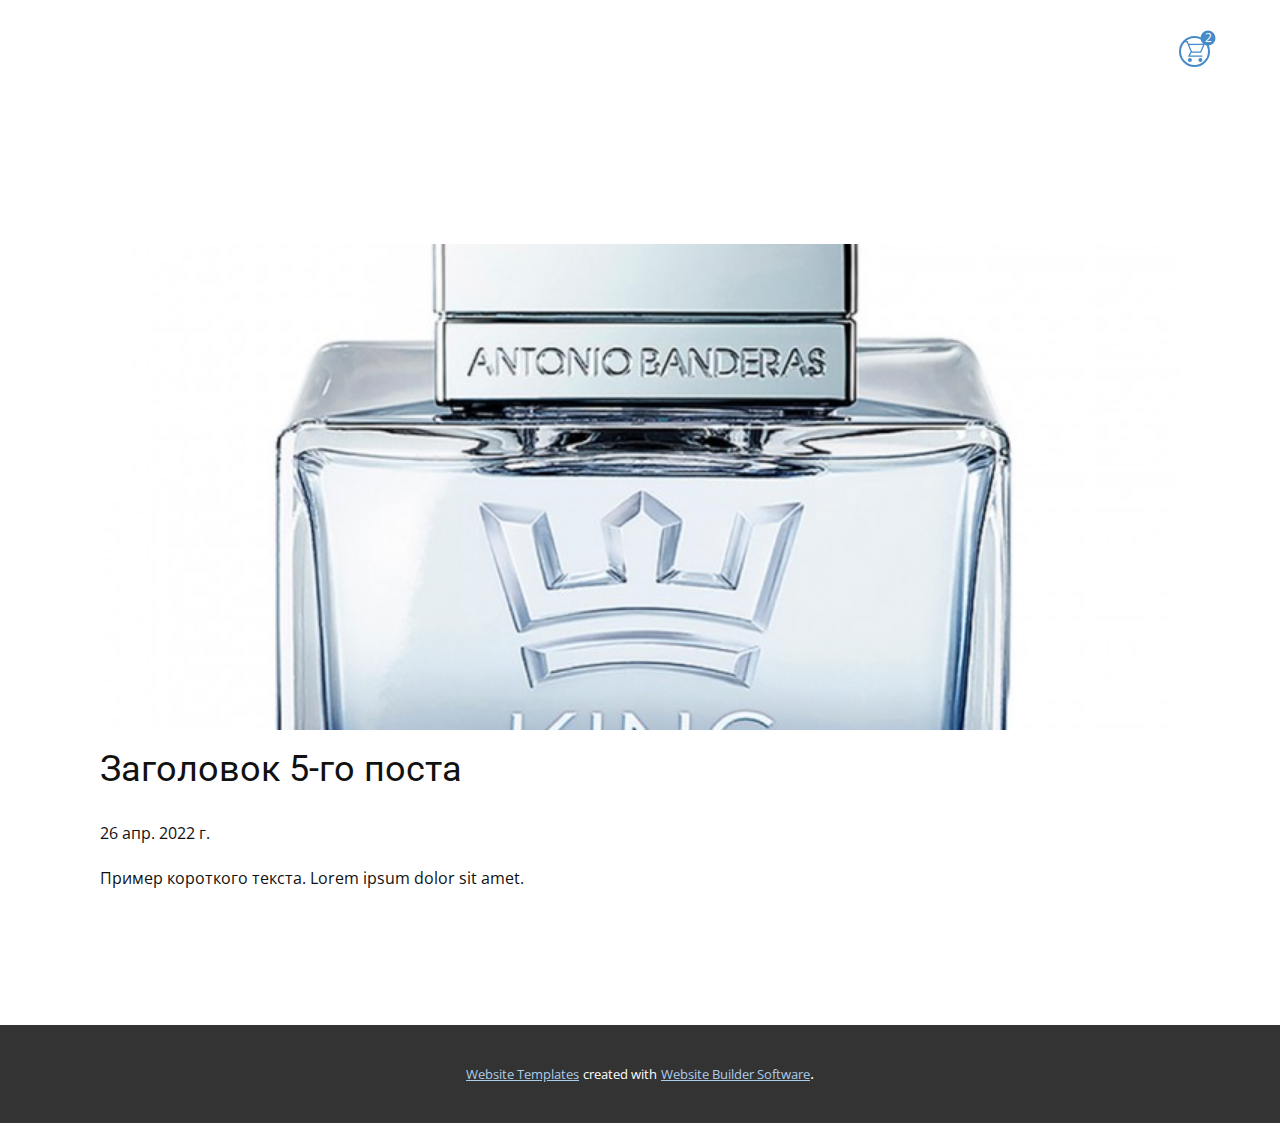
<file: blog/пост-4.html>
<!doctype html>
<html style="font-size: 16px;"><head>
    <meta name="viewport" content="width=device-width, initial-scale=1.0">
    <meta charset="utf-8">
    <meta name="keywords" content="Заголовок 1-го поста">
    <meta name="description" content="">
    <meta name="page_type" content="np-template-header-footer-from-plugin">
    <title>Заголовок 5-го поста</title>
    <link rel="stylesheet" href="../nicepage.css" media="screen">
<link rel="stylesheet" href="../Post-Template.css" media="screen">
    <script class="u-script" type="text/javascript" src="../jquery.js" defer=""></script>
    <script class="u-script" type="text/javascript" src="../nicepage.js" defer=""></script>
    <meta name="generator" content="Nicepage 4.9.5, nicepage.com">
    <link id="u-theme-google-font" rel="stylesheet" href="https://fonts.googleapis.com/css?family=Roboto:100,100i,300,300i,400,400i,500,500i,700,700i,900,900i|Open+Sans:300,300i,400,400i,500,500i,600,600i,700,700i,800,800i">
    
    
    
    
    <script type="application/ld+json">{
		"@context": "http://schema.org",
		"@type": "Organization",
		"name": ""
}</script>
    <meta name="theme-color" content="#478ac9">
  </head>
  <body class="u-body u-xl-mode"><header class="u-clearfix u-header u-header" id="sec-addf"><div class="u-align-left-xs u-clearfix u-sheet u-valign-middle-lg u-valign-middle-md u-valign-middle-sm u-valign-middle-xl u-sheet-1"><!--shopping_cart-->
        <a class="u-shopping-cart u-shopping-cart-1" href="#"><span class="u-border-2 u-border-palette-1-base u-icon u-icon-circle u-shopping-cart-icon u-text-palette-1-base u-icon-1"><svg class="u-svg-link" preserveAspectRatio="xMidYMin slice" viewBox="0 0 16 16" style=""><use xmlns:xlink="http://www.w3.org/1999/xlink" xlink:href="#svg-b035"></use></svg><svg class="u-svg-content" viewBox="0 0 16 16" x="0px" y="0px" id="svg-b035"><path d="M14.5,3l-2.1,5H6.1L5.9,7.6L4,3H14.5 M0,0v1h2.1L5,8l-2,4h11v-1H4.6l1-2H13l3-7H3.6L2.8,0H0z M12.5,13
	c-0.8,0-1.5,0.7-1.5,1.5s0.7,1.5,1.5,1.5s1.5-0.7,1.5-1.5S13.3,13,12.5,13L12.5,13z M4.5,13C3.7,13,3,13.7,3,14.5S3.7,16,4.5,16
	S6,15.3,6,14.5S5.3,13,4.5,13L4.5,13z"></path></svg>
        <span class="u-icon-circle u-palette-1-base u-shopping-cart-count" style="font-size: 0.75rem;"><!--shopping_cart_count-->2<!--/shopping_cart_count--></span>
    </span>
        </a><!--/shopping_cart-->
      </div></header>
    <section class="u-align-center u-clearfix u-section-1" id="sec-4aea">
      <div class="u-clearfix u-sheet u-valign-middle-md u-valign-middle-sm u-valign-middle-xs u-sheet-1"><!--post_details--><!--post_details_options_json--><!--{"source":""}--><!--/post_details_options_json--><!--blog_post-->
        <div class="u-container-style u-expanded-width u-post-details u-post-details-1">
          <div class="u-container-layout u-valign-middle u-container-layout-1"><!--blog_post_image-->
            <img alt="" class="u-blog-control u-expanded-width u-image u-image-default u-image-1" src="../images/antonio-banderas-king-of-seduction.jpg"><!--/blog_post_image--><!--blog_post_header-->
            <h2 class="u-blog-control u-text u-text-1">Заголовок 5-го поста</h2><!--/blog_post_header--><!--blog_post_metadata-->
            <div class="u-blog-control u-metadata u-metadata-1"><!--blog_post_metadata_date-->
              <span class="u-meta-date u-meta-icon">26 апр. 2022 г.</span><!--/blog_post_metadata_date--><!--blog_post_metadata_category-->
              <!--/blog_post_metadata_category--><!--blog_post_metadata_comments-->
              <!--/blog_post_metadata_comments-->
            </div><!--/blog_post_metadata--><!--blog_post_content-->
            <div class="u-align-justify u-blog-control u-post-content u-text u-text-2 fr-view">
  Пример короткого текста. Lorem ipsum dolor sit amet.
  </div><!--/blog_post_content-->
          </div>
        </div><!--/blog_post--><!--/post_details-->
      </div>
    </section>
    
    
    
    
    <footer class="u-align-center u-clearfix u-footer u-white u-footer" id="sec-1e5b"><div class="u-align-left-xs u-clearfix u-sheet u-sheet-1"></div></footer>
    <section class="u-backlink u-clearfix u-grey-80">
      <a class="u-link" href="https://nicepage.com/website-templates" target="_blank">
        <span>Website Templates</span>
      </a>
      <p class="u-text">
        <span>created with</span>
      </p>
      <a class="u-link" href="" target="_blank">
        <span>Website Builder Software</span>
      </a>. 
    </section>
  
</body></html>
</file>
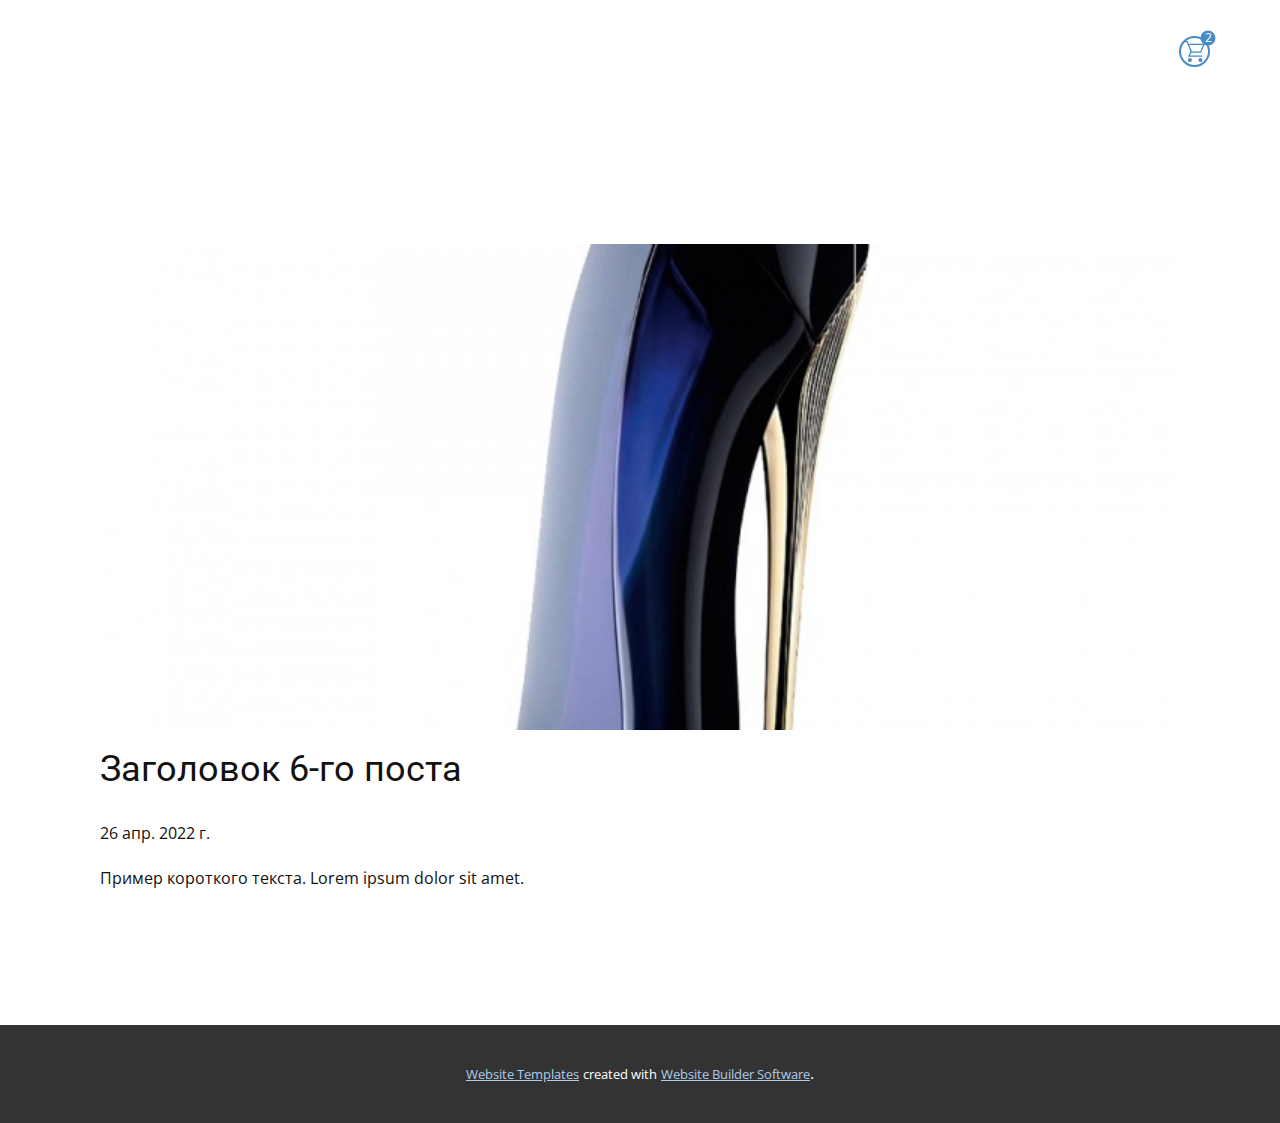
<file: blog/пост-5.html>
<!doctype html>
<html style="font-size: 16px;"><head>
    <meta name="viewport" content="width=device-width, initial-scale=1.0">
    <meta charset="utf-8">
    <meta name="keywords" content="Заголовок 1-го поста">
    <meta name="description" content="">
    <meta name="page_type" content="np-template-header-footer-from-plugin">
    <title>Заголовок 6-го поста</title>
    <link rel="stylesheet" href="../nicepage.css" media="screen">
<link rel="stylesheet" href="../Post-Template.css" media="screen">
    <script class="u-script" type="text/javascript" src="../jquery.js" defer=""></script>
    <script class="u-script" type="text/javascript" src="../nicepage.js" defer=""></script>
    <meta name="generator" content="Nicepage 4.9.5, nicepage.com">
    <link id="u-theme-google-font" rel="stylesheet" href="https://fonts.googleapis.com/css?family=Roboto:100,100i,300,300i,400,400i,500,500i,700,700i,900,900i|Open+Sans:300,300i,400,400i,500,500i,600,600i,700,700i,800,800i">
    
    
    
    
    <script type="application/ld+json">{
		"@context": "http://schema.org",
		"@type": "Organization",
		"name": ""
}</script>
    <meta name="theme-color" content="#478ac9">
  </head>
  <body class="u-body u-xl-mode"><header class="u-clearfix u-header u-header" id="sec-addf"><div class="u-align-left-xs u-clearfix u-sheet u-valign-middle-lg u-valign-middle-md u-valign-middle-sm u-valign-middle-xl u-sheet-1"><!--shopping_cart-->
        <a class="u-shopping-cart u-shopping-cart-1" href="#"><span class="u-border-2 u-border-palette-1-base u-icon u-icon-circle u-shopping-cart-icon u-text-palette-1-base u-icon-1"><svg class="u-svg-link" preserveAspectRatio="xMidYMin slice" viewBox="0 0 16 16" style=""><use xmlns:xlink="http://www.w3.org/1999/xlink" xlink:href="#svg-b035"></use></svg><svg class="u-svg-content" viewBox="0 0 16 16" x="0px" y="0px" id="svg-b035"><path d="M14.5,3l-2.1,5H6.1L5.9,7.6L4,3H14.5 M0,0v1h2.1L5,8l-2,4h11v-1H4.6l1-2H13l3-7H3.6L2.8,0H0z M12.5,13
	c-0.8,0-1.5,0.7-1.5,1.5s0.7,1.5,1.5,1.5s1.5-0.7,1.5-1.5S13.3,13,12.5,13L12.5,13z M4.5,13C3.7,13,3,13.7,3,14.5S3.7,16,4.5,16
	S6,15.3,6,14.5S5.3,13,4.5,13L4.5,13z"></path></svg>
        <span class="u-icon-circle u-palette-1-base u-shopping-cart-count" style="font-size: 0.75rem;"><!--shopping_cart_count-->2<!--/shopping_cart_count--></span>
    </span>
        </a><!--/shopping_cart-->
      </div></header>
    <section class="u-align-center u-clearfix u-section-1" id="sec-4aea">
      <div class="u-clearfix u-sheet u-valign-middle-md u-valign-middle-sm u-valign-middle-xs u-sheet-1"><!--post_details--><!--post_details_options_json--><!--{"source":""}--><!--/post_details_options_json--><!--blog_post-->
        <div class="u-container-style u-expanded-width u-post-details u-post-details-1">
          <div class="u-container-layout u-valign-middle u-container-layout-1"><!--blog_post_image-->
            <img alt="" class="u-blog-control u-expanded-width u-image u-image-default u-image-1" src="../images/carolina-herrera-good-girl.jpg"><!--/blog_post_image--><!--blog_post_header-->
            <h2 class="u-blog-control u-text u-text-1">Заголовок 6-го поста</h2><!--/blog_post_header--><!--blog_post_metadata-->
            <div class="u-blog-control u-metadata u-metadata-1"><!--blog_post_metadata_date-->
              <span class="u-meta-date u-meta-icon">26 апр. 2022 г.</span><!--/blog_post_metadata_date--><!--blog_post_metadata_category-->
              <!--/blog_post_metadata_category--><!--blog_post_metadata_comments-->
              <!--/blog_post_metadata_comments-->
            </div><!--/blog_post_metadata--><!--blog_post_content-->
            <div class="u-align-justify u-blog-control u-post-content u-text u-text-2 fr-view">
  Пример короткого текста. Lorem ipsum dolor sit amet.
  </div><!--/blog_post_content-->
          </div>
        </div><!--/blog_post--><!--/post_details-->
      </div>
    </section>
    
    
    
    
    <footer class="u-align-center u-clearfix u-footer u-white u-footer" id="sec-1e5b"><div class="u-align-left-xs u-clearfix u-sheet u-sheet-1"></div></footer>
    <section class="u-backlink u-clearfix u-grey-80">
      <a class="u-link" href="https://nicepage.com/website-templates" target="_blank">
        <span>Website Templates</span>
      </a>
      <p class="u-text">
        <span>created with</span>
      </p>
      <a class="u-link" href="" target="_blank">
        <span>Website Builder Software</span>
      </a>. 
    </section>
  
</body></html>
</file>
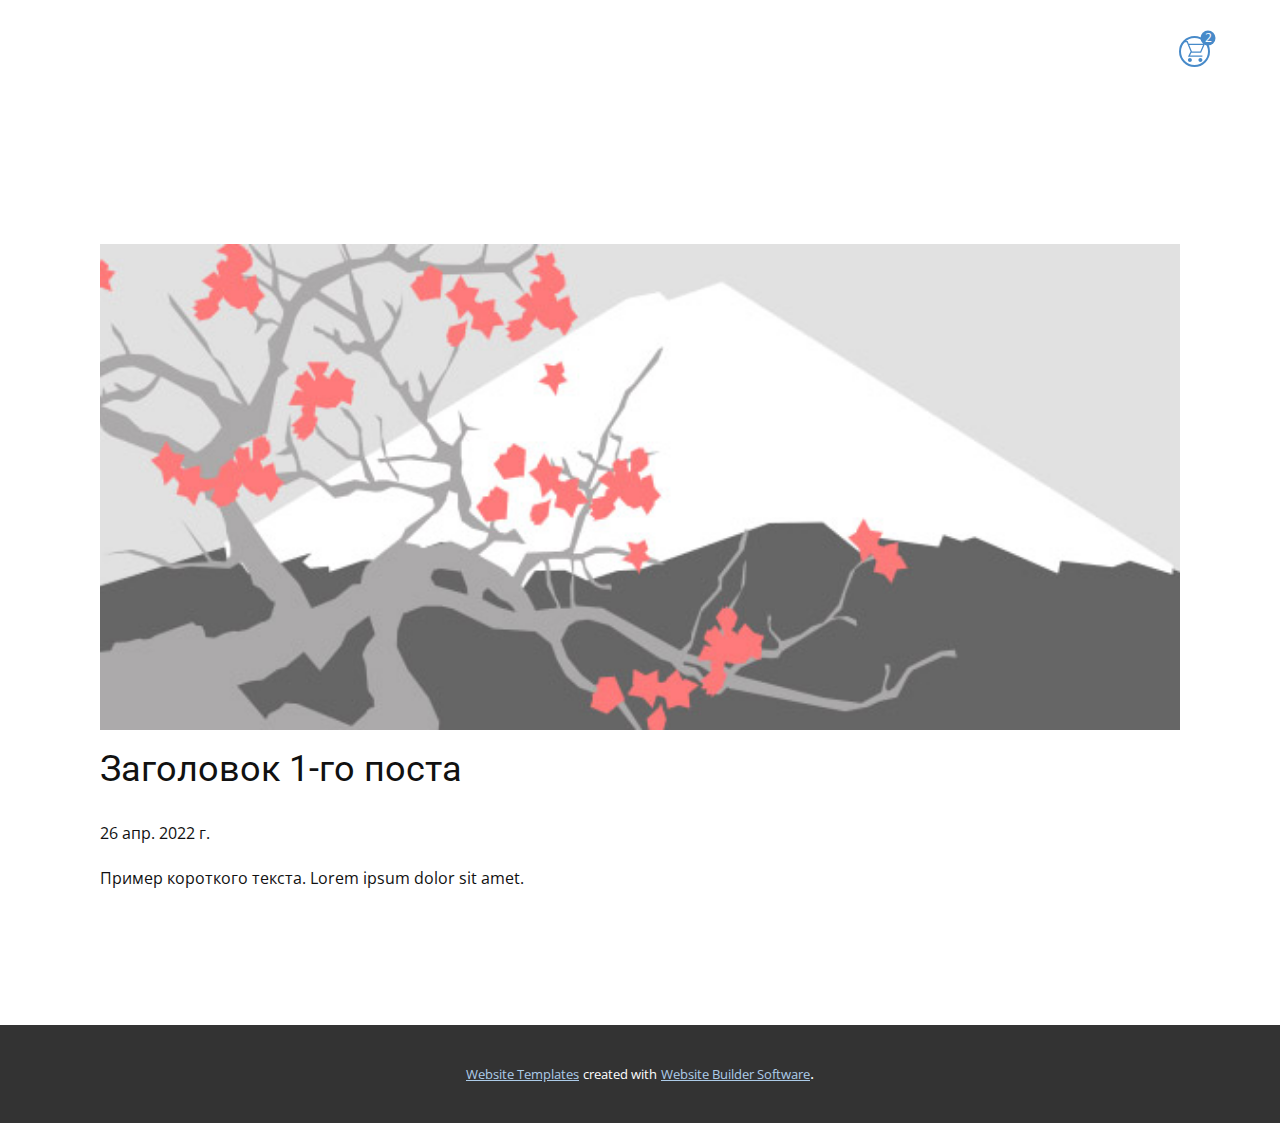
<file: blog/пост.html>
<!doctype html>
<html style="font-size: 16px;"><head>
    <meta name="viewport" content="width=device-width, initial-scale=1.0">
    <meta charset="utf-8">
    <meta name="keywords" content="Заголовок 1-го поста">
    <meta name="description" content="">
    <meta name="page_type" content="np-template-header-footer-from-plugin">
    <title>Заголовок 1-го поста</title>
    <link rel="stylesheet" href="../nicepage.css" media="screen">
<link rel="stylesheet" href="../Post-Template.css" media="screen">
    <script class="u-script" type="text/javascript" src="../jquery.js" defer=""></script>
    <script class="u-script" type="text/javascript" src="../nicepage.js" defer=""></script>
    <meta name="generator" content="Nicepage 4.9.5, nicepage.com">
    <link id="u-theme-google-font" rel="stylesheet" href="https://fonts.googleapis.com/css?family=Roboto:100,100i,300,300i,400,400i,500,500i,700,700i,900,900i|Open+Sans:300,300i,400,400i,500,500i,600,600i,700,700i,800,800i">
    
    
    
    
    <script type="application/ld+json">{
		"@context": "http://schema.org",
		"@type": "Organization",
		"name": ""
}</script>
    <meta name="theme-color" content="#478ac9">
  </head>
  <body class="u-body u-xl-mode"><header class="u-clearfix u-header u-header" id="sec-addf"><div class="u-align-left-xs u-clearfix u-sheet u-valign-middle-lg u-valign-middle-md u-valign-middle-sm u-valign-middle-xl u-sheet-1"><!--shopping_cart-->
        <a class="u-shopping-cart u-shopping-cart-1" href="#"><span class="u-border-2 u-border-palette-1-base u-icon u-icon-circle u-shopping-cart-icon u-text-palette-1-base u-icon-1"><svg class="u-svg-link" preserveAspectRatio="xMidYMin slice" viewBox="0 0 16 16" style=""><use xmlns:xlink="http://www.w3.org/1999/xlink" xlink:href="#svg-b035"></use></svg><svg class="u-svg-content" viewBox="0 0 16 16" x="0px" y="0px" id="svg-b035"><path d="M14.5,3l-2.1,5H6.1L5.9,7.6L4,3H14.5 M0,0v1h2.1L5,8l-2,4h11v-1H4.6l1-2H13l3-7H3.6L2.8,0H0z M12.5,13
	c-0.8,0-1.5,0.7-1.5,1.5s0.7,1.5,1.5,1.5s1.5-0.7,1.5-1.5S13.3,13,12.5,13L12.5,13z M4.5,13C3.7,13,3,13.7,3,14.5S3.7,16,4.5,16
	S6,15.3,6,14.5S5.3,13,4.5,13L4.5,13z"></path></svg>
        <span class="u-icon-circle u-palette-1-base u-shopping-cart-count" style="font-size: 0.75rem;"><!--shopping_cart_count-->2<!--/shopping_cart_count--></span>
    </span>
        </a><!--/shopping_cart-->
      </div></header>
    <section class="u-align-center u-clearfix u-section-1" id="sec-4aea">
      <div class="u-clearfix u-sheet u-valign-middle-md u-valign-middle-sm u-valign-middle-xs u-sheet-1"><!--post_details--><!--post_details_options_json--><!--{"source":""}--><!--/post_details_options_json--><!--blog_post-->
        <div class="u-container-style u-expanded-width u-post-details u-post-details-1">
          <div class="u-container-layout u-valign-middle u-container-layout-1"><!--blog_post_image-->
            <img alt="" class="u-blog-control u-expanded-width u-image u-image-default u-image-1" src="[data-uri]"><!--/blog_post_image--><!--blog_post_header-->
            <h2 class="u-blog-control u-text u-text-1">Заголовок 1-го поста</h2><!--/blog_post_header--><!--blog_post_metadata-->
            <div class="u-blog-control u-metadata u-metadata-1"><!--blog_post_metadata_date-->
              <span class="u-meta-date u-meta-icon">26 апр. 2022 г.</span><!--/blog_post_metadata_date--><!--blog_post_metadata_category-->
              <!--/blog_post_metadata_category--><!--blog_post_metadata_comments-->
              <!--/blog_post_metadata_comments-->
            </div><!--/blog_post_metadata--><!--blog_post_content-->
            <div class="u-align-justify u-blog-control u-post-content u-text u-text-2 fr-view">
  Пример короткого текста. Lorem ipsum dolor sit amet.
  </div><!--/blog_post_content-->
          </div>
        </div><!--/blog_post--><!--/post_details-->
      </div>
    </section>
    
    
    
    
    <footer class="u-align-center u-clearfix u-footer u-white u-footer" id="sec-1e5b"><div class="u-align-left-xs u-clearfix u-sheet u-sheet-1"></div></footer>
    <section class="u-backlink u-clearfix u-grey-80">
      <a class="u-link" href="https://nicepage.com/website-templates" target="_blank">
        <span>Website Templates</span>
      </a>
      <p class="u-text">
        <span>created with</span>
      </p>
      <a class="u-link" href="" target="_blank">
        <span>Website Builder Software</span>
      </a>. 
    </section>
  
</body></html>
</file>
